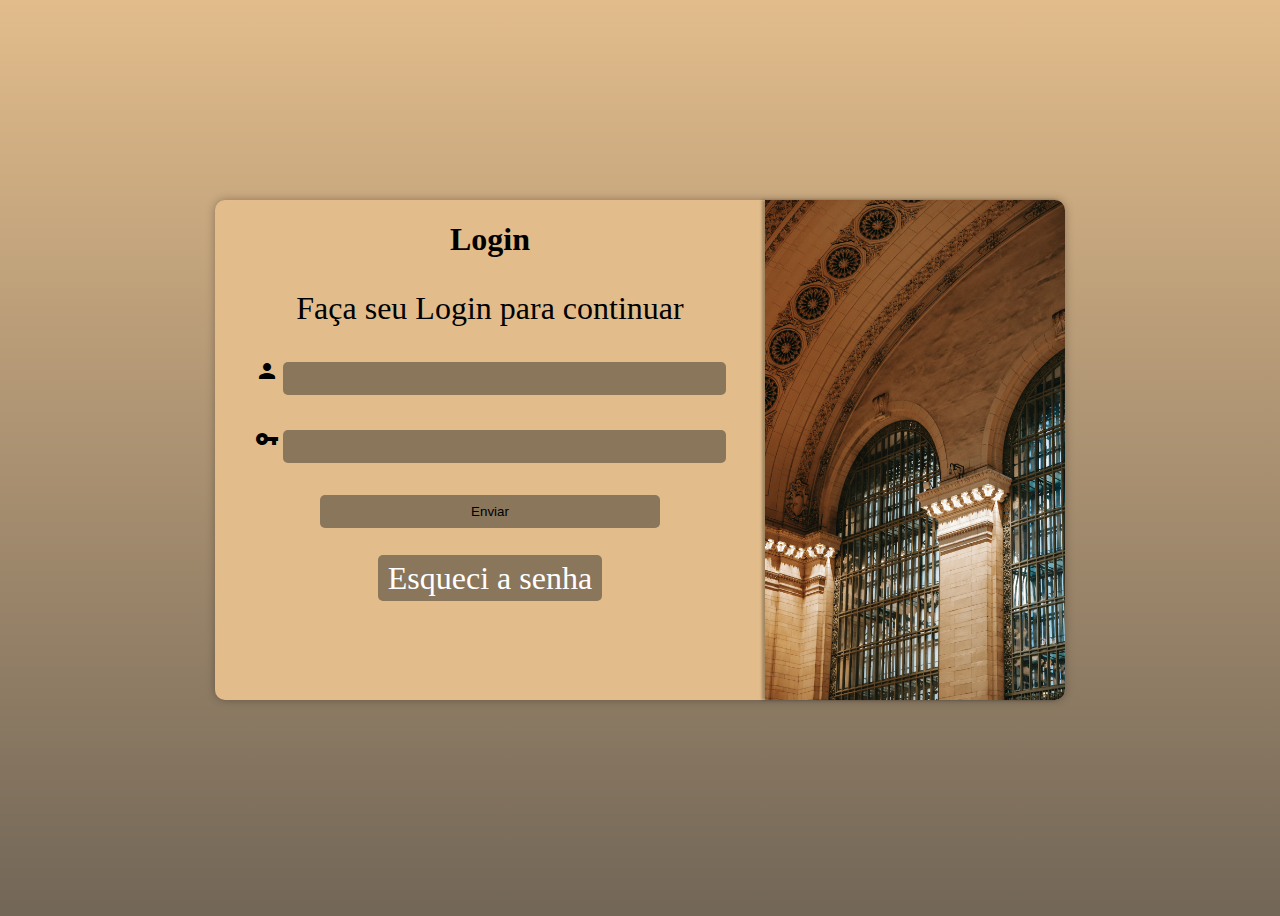
<file: index.html>
<!DOCTYPE html>
<html lang="pt-br">
<head>
    <meta charset="UTF-8">
    <meta http-equiv="X-UA-Compatible" content="IE=edge">
    <meta name="viewport" content="width=device-width, initial-scale=1.0">
    <title>Login
    </title>
    <link href="https://fonts.googleapis.com/icon?family=Material+Icons"
      rel="stylesheet"> <!--icone google-->
      
    <link rel="stylesheet" href="estilo/style.css" media="all"><!--estilo principal-->

    <link rel="stylesheet" href="estilo/queries.css" media="screen">
</head>
<body>
    <main>
        <div id="imagem">
            <img src="imagens/fachada.jpg" alt="imagem de uma fachada">
        </div>

        <div id="login">
            <h1>Login</h1>
            <p>
                Faça seu Login para continuar
            </p>
            <!--campo de email-->
            <div class="formulario">
                <p>
                    <form action="">
                        <i class="material-icons">person</i>
                        <input type="email" name="email" id="email" required>
                        <label for="email"></label>
                    </form>
                </p>
            </div>
            <!--campo de senha-->
            <div class="formulario">
                <p>
                    <form action="" >
                        <i class="material-icons">vpn_key</i>
                       <input type="password" name="senha" id="senha" required>
                       <label for="senha"></label>
                     </form>
                 </p>
            </div>
            <!--botão de enviar-->
            <div id="form">
                <p>
                    <form action="">

                        <input type="submit" value="Enviar" id="enviar">
                    </form>
                </p>
            </div>
              <p>
                    <a href="#">Esqueci a senha</a>
                </p>
        </div>
    </main>
</body>
</html>
</file>
<file: estilo/style.css>
@charset "utf-8";
*{
    padding: 0px;
    border: 0px;
}
body {
    background-color:#726657;
}
main {
    width:300px;
    height: 550px;
    background-color: #e2bc8b; 
    border-radius: 10px;
    box-shadow: 0px 0px 10px #0000004b;

    position: absolute;
    top: 50vh;
    left: 50vw;
    transform: translate(-50%, -50%);
}
#imagem > img{
    width: 300px;
    height: 270px;
    border-radius: 10px 10px 0px 0px;
    box-shadow: 3px 0px 10px #0000004d;
}
#login > h1 {
    text-align: center;
    font-size: 1em;
}
#login > p {
    text-align: center;
}
#login > p > a {
    background-color: #8a765b;
    padding: 5px 10px;
    color: white;
    text-decoration: none;
    border-radius: 5px;
}
#login > p > a:hover {
    text-decoration: underline;
    background-color: white;
    color: #383026;
}
form {
    text-align: center;
}
input {
    background-color: #8a765b;  
}
input#email {
    width: 80%;
    padding: 9px;
    border-radius: 5px;
}
input#senha {
    width: 80%;
    padding: 9px;
    border-radius: 5px;
}
input#enviar {
    text-align: center;
    width: 60%;
    padding: 9px;
    border-radius: 5px;
}
input:hover {
    background-color: #383026;
    color: white;
}
</file>
<file: estilo/queries.css>
@charset "utf-8";
/*-----------------------------------Tablet--------------------------------------*/
@media screen and (min-width: 750px) and (max-width: 990px){
body {
    background-image: linear-gradient(to top, #726657, #e2bc8b);
    height: 100vh;
}
main {
    width: 750px;
    height: 400px;
}
#imagem > img {
    float: left;
    height: 400px;
    border-radius: 10px 0px 0px 10px;
}
#login > h1, p {
    font-size: 1.5em;
}
input#email {
    width: 50%;
    padding: 10px;
}
input#senha {
    width: 50%;
}
input#enviar {
    width: 40%;
}
}

/*--------------------------------Desktop----------------------------------------*/
@media screen and (min-width: 950px){

body {
    background-image: linear-gradient(to top, #726657, #e2bc8b);
    height: 100vh;
}   
    
main {
    width: 850px;
    height: 500px;
}
#imagem > img {
    float: right;
    height: 500px;
    
    border-radius: 0px 10px 10px 0px;
    box-shadow: -3px 0px 3px #0000004b;
}
#login > h1, p {
    font-size: 2em;
}
input#email {
    width: 50%;
}
input#senha {
    width: 50%;
}
input#enviar {
    width: 40%;
}
}
</file>
